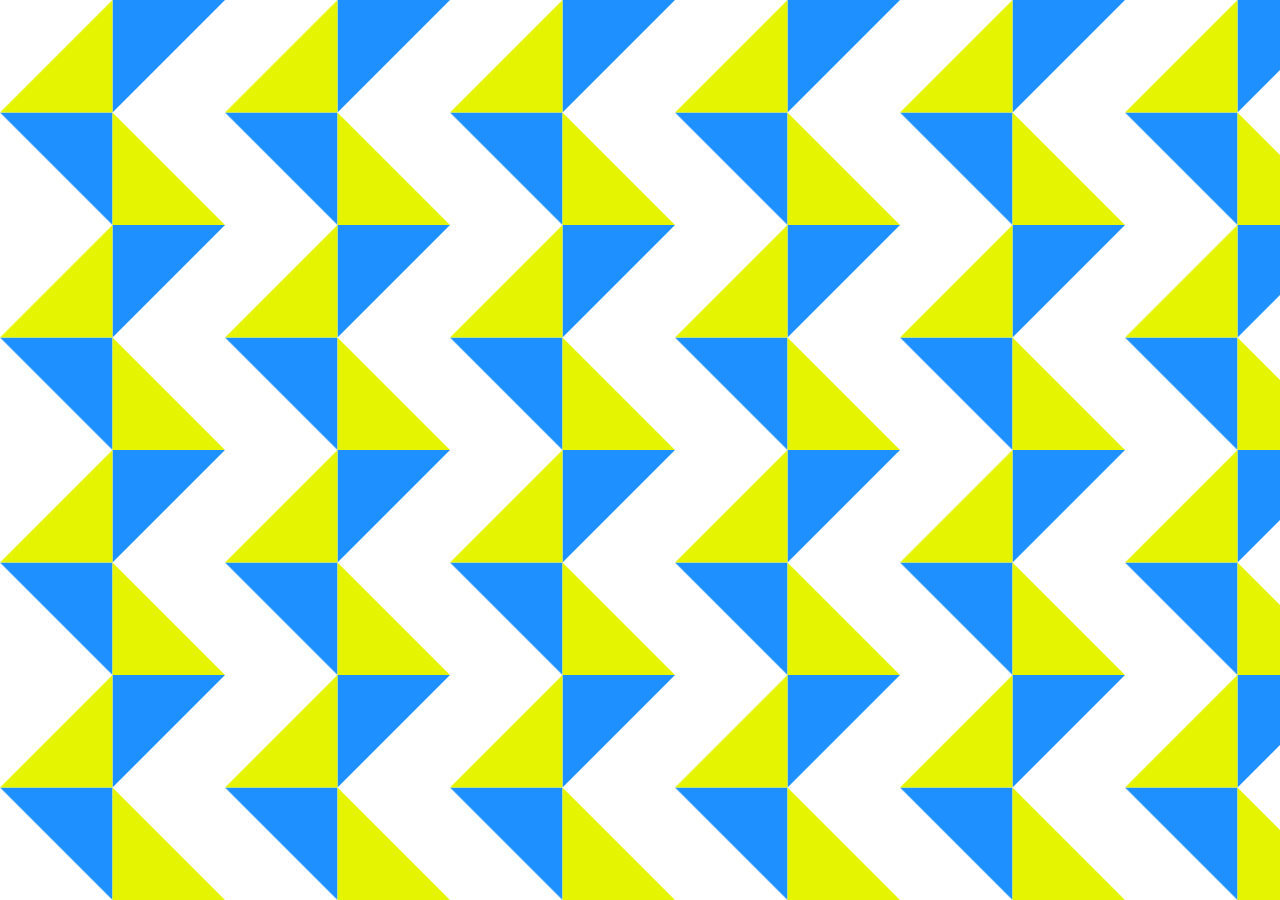
<file: onlyJs ödev Proje Ödevi JSON Placeholder UI kopyası/index.html>
<!DOCTYPE html>
<html lang="en">

<head>
    <meta charset="UTF-8">
    <meta name="viewport" content="width=device-width, initial-scale=1.0">
    <title>Document</title>
    <link href="https://cdn.jsdelivr.net/npm/bootstrap@5.3.2/dist/css/bootstrap.min.css" rel="stylesheet"
        integrity="sha384-T3c6CoIi6uLrA9TneNEoa7RxnatzjcDSCmG1MXxSR1GAsXEV/Dwwykc2MPK8M2HN" crossorigin="anonymous">
<link rel="stylesheet" href="style.css">

</head>

<body>
    <section>
        <div class="container">
            <div class="row row-gap-3 mt-5" id="users_wrapper"></div>
        </div>
    </section>
    <script src="main.js"></script>
    <script src="https://cdn.jsdelivr.net/npm/bootstrap@5.3.2/dist/js/bootstrap.bundle.min.js"
        integrity="sha384-C6RzsynM9kWDrMNeT87bh95OGNyZPhcTNXj1NW7RuBCsyN/o0jlpcV8Qyq46cDfL"
        crossorigin="anonymous"></script>
</body>

</html>
</file>
<file: onlyJs ödev Proje Ödevi JSON Placeholder UI kopyası/style.css>
body {
    --s: 25vmin;
    --p: calc(var(--s) / 2);
    --c1: rgb(229, 245, 1);
    --c2: rgb(30, 144, 255);
    --c3: white;
    --bg: var(--c3);
    --d: 4000ms;
    --e: cubic-bezier(0.76, 0, 0.24, 1);
    
    background-color: var(--bg);
    background-image:
      linear-gradient(45deg, var(--c1) 25%, transparent 25%),
      linear-gradient(-45deg, var(--c1) 25%, transparent 25%),
      linear-gradient(45deg, transparent 75%, var(--c2) 75%),
      linear-gradient(-45deg, transparent 75%, var(--c2) 75%);
    background-size: var(--s) var(--s);
    background-position: 
      calc(var(--p) *  1) calc(var(--p) *  0), 
      calc(var(--p) * -1) calc(var(--p) *  1), 
      calc(var(--p) *  1) calc(var(--p) * -1), 
      calc(var(--p) * -1) calc(var(--p) *  0);
    animation: 
      color var(--d) var(--e) infinite,
      position var(--d) var(--e) infinite;
  }
  
  @keyframes color {
    0%, 25% {
      --bg: var(--c3);
    }
    26%, 50% {
      --bg: var(--c1);
    }
    51%, 75% {
      --bg: var(--c3);
    }
    76%, 100% {
      --bg: var(--c2);
    }
  }
  
  @keyframes position {
    0% {
      background-position: 
        calc(var(--p) *  1) calc(var(--p) *  0), 
        calc(var(--p) * -1) calc(var(--p) *  1), 
        calc(var(--p) *  1) calc(var(--p) * -1), 
        calc(var(--p) * -1) calc(var(--p) *  0);
    }
    25% {
      background-position: 
        calc(var(--p) *  1) calc(var(--p) *  4), 
        calc(var(--p) * -1) calc(var(--p) *  5), 
        calc(var(--p) *  1) calc(var(--p) *  3), 
        calc(var(--p) * -1) calc(var(--p) *  4);
    }
    50% {
      background-position: 
        calc(var(--p) *  3) calc(var(--p) * 8), 
        calc(var(--p) * -3) calc(var(--p) * 9), 
        calc(var(--p) *  2) calc(var(--p) * 7), 
        calc(var(--p) * -2) calc(var(--p) * 8);
    }
    75% {
      background-position: 
        calc(var(--p) *  3) calc(var(--p) * 12), 
        calc(var(--p) * -3) calc(var(--p) * 13), 
        calc(var(--p) *  2) calc(var(--p) * 11), 
        calc(var(--p) * -2) calc(var(--p) * 12);
    }
    100% {    
      background-position: 
        calc(var(--p) *  5) calc(var(--p) * 16), 
        calc(var(--p) * -5) calc(var(--p) * 17), 
        calc(var(--p) *  5) calc(var(--p) * 15), 
        calc(var(--p) * -5) calc(var(--p) * 16);
    }
  }
  
  @media (prefers-reduced-motion) {
    body {
      animation: none;
    }
  }
</file>
